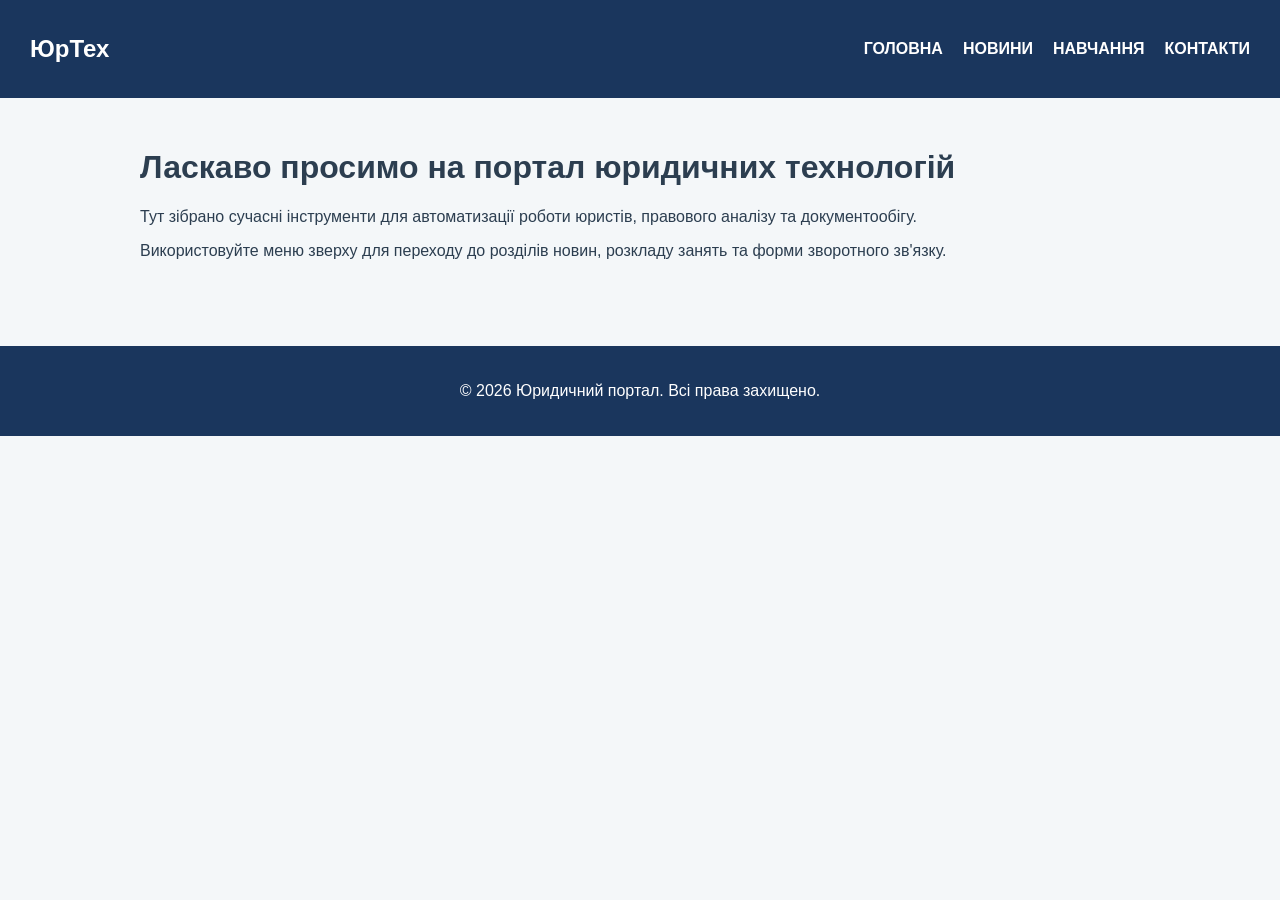
<file: index.html>
<!DOCTYPE html>
<html lang="uk">
<head>
    <meta charset="UTF-8">
    <meta name="viewport" content="width=device-width, initial-scale=1.0">
    <title>Юридичні технології - Головна</title>
    <!-- Підключення стилів із папки CSS -->
    <link rel="stylesheet" href="./CSS/main.css">
</head>
<body>

    <!-- Шапка сайту з горизонтальним меню -->
    <header>
        <h2>ЮрТех</h2>
        <nav>
            <ul>
                <li><a href="index.html">ГОЛОВНА</a></li>
                <li><a href="news.html">НОВИНИ</a></li>
                <li><a href="education.html">НАВЧАННЯ</a></li>
                <li><a href="contacts.html">КОНТАКТИ</a></li>
            </ul>
        </nav>
    </header>

    <!-- Основний вміст головної сторінки -->
    <main>
        <h1>Ласкаво просимо на портал юридичних технологій</h1>
        <p>Тут зібрано сучасні інструменти для автоматизації роботи юристів, правового аналізу та документообігу.</p>
        <p>Використовуйте меню зверху для переходу до розділів новин, розкладу занять та форми зворотного зв'язку.</p>
    </main>

    <!-- Підвал сайту -->
    <footer>
        <p>© 2026 Юридичний портал. Всі права захищено.</p>
    </footer>

</body>
</html>
</file>
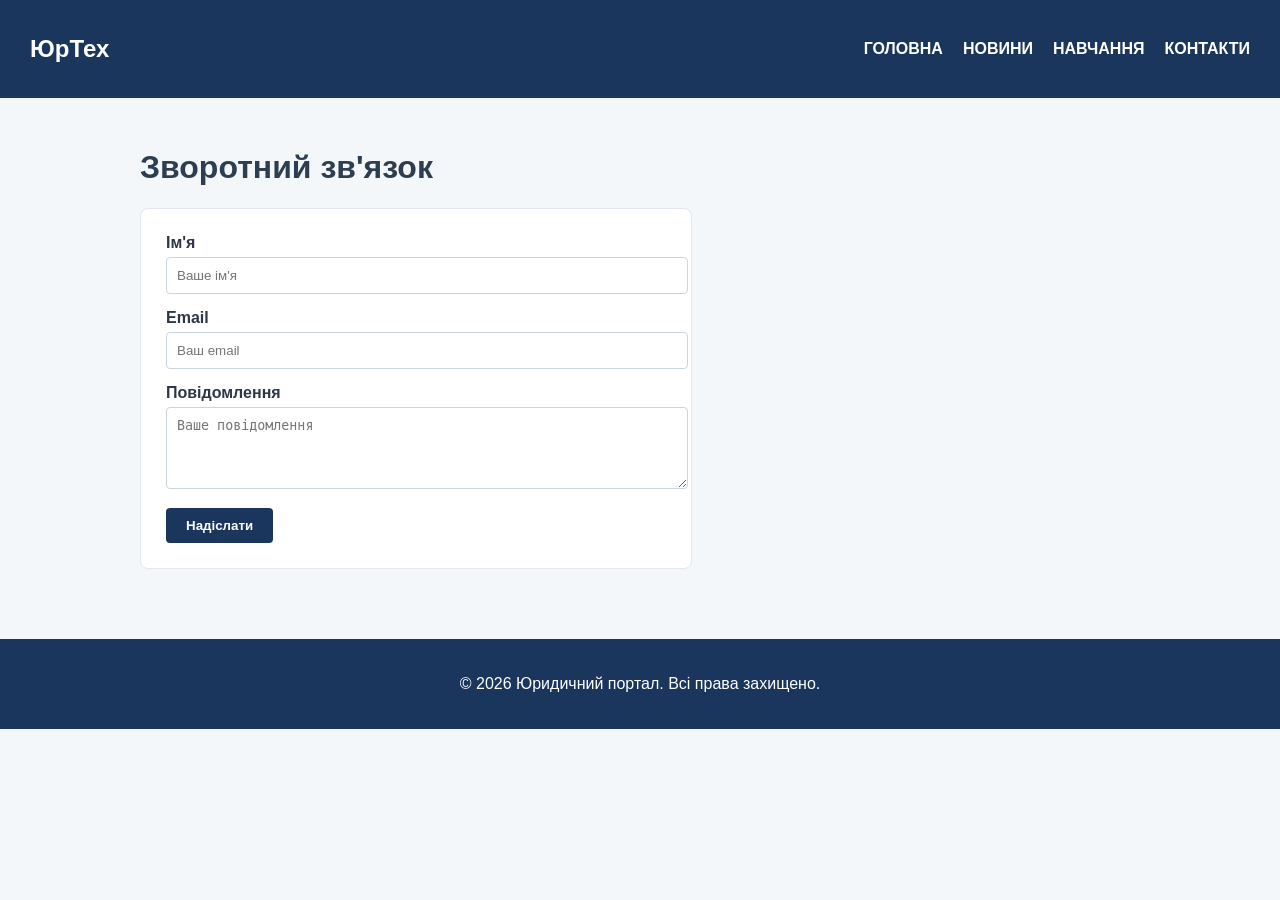
<file: contacts.html>
<!DOCTYPE html>
<html lang="uk">
<head>
    <meta charset="UTF-8">
    <meta name="viewport" content="width=device-width, initial-scale=1.0">
    <title>Контакти - Юридичний портал</title>
    <link rel="stylesheet" href="./CSS/main.css">
</head>
<body>
    <header>
        <h2>ЮрТех</h2>
        <nav>
            <ul>
                <li><a href="index.html">ГОЛОВНА</a></li>
                <li><a href="news.html">НОВИНИ</a></li>
                <li><a href="education.html">НАВЧАННЯ</a></li>
                <li><a href="contacts.html">КОНТАКТИ</a></li>
            </ul>
        </nav>
    </header>

    <main>
        <h1>Зворотний зв'язок</h1>
        <form>
            <div class="form-group">
                <label for="name">Ім'я</label>
                <input type="text" id="name" placeholder="Ваше ім'я">
            </div>
            <div class="form-group">
                <label for="email">Email</label>
                <input type="email" id="email" placeholder="Ваш email">
            </div>
            <div class="form-group">
                <label for="message">Повідомлення</label>
                <textarea id="message" rows="4" placeholder="Ваше повідомлення"></textarea>
            </div>
            <button type="submit">Надіслати</button>
        </form>
    </main>

    <footer>
        <p>© 2026 Юридичний портал. Всі права захищено.</p>
    </footer>
</body>
</html>
</file>
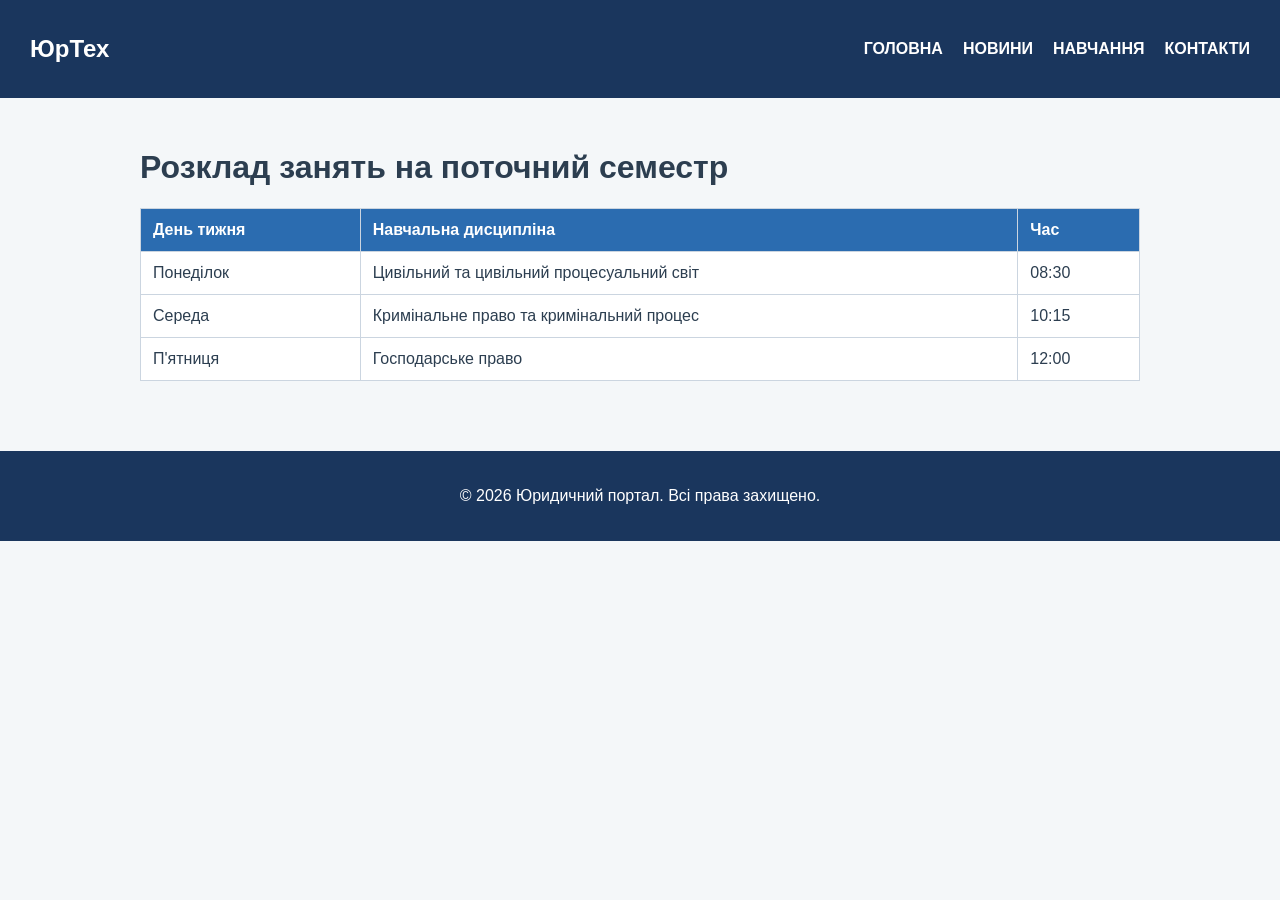
<file: education.html>
<!DOCTYPE html>
<html lang="uk">
<head>
    <meta charset="UTF-8">
    <meta name="viewport" content="width=device-width, initial-scale=1.0">
    <title>Навчання - Юридичний портал</title>
    <link rel="stylesheet" href="./CSS/main.css">
</head>
<body>
    <header>
        <h2>ЮрТех</h2>
        <nav>
            <ul>
                <li><a href="index.html">ГОЛОВНА</a></li>
                <li><a href="news.html">НОВИНИ</a></li>
                <li><a href="education.html">НАВЧАННЯ</a></li>
                <li><a href="contacts.html">КОНТАКТИ</a></li>
            </ul>
        </nav>
    </header>

    <main>
        <h1>Розклад занять на поточний семестр</h1>
        <table>
            <tr>
                <th>День тижня</th>
                <th>Навчальна дисципліна</th>
                <th>Час</th>
            </tr>
            <tr>
                <td>Понеділок</td>
                <td>Цивільний та цивільний процесуальний світ</td>
                <td>08:30</td>
            </tr>
            <tr>
                <td>Середа</td>
                <td>Кримінальне право та кримінальний процес</td>
                <td>10:15</td>
            </tr>
            <tr>
                <td>П'ятниця</td>
                <td>Господарське право</td>
                <td>12:00</td>
            </tr>
        </table>
    </main>

    <footer>
        <p>© 2026 Юридичний портал. Всі права захищено.</p>
    </footer>
</body>
</html>
</file>
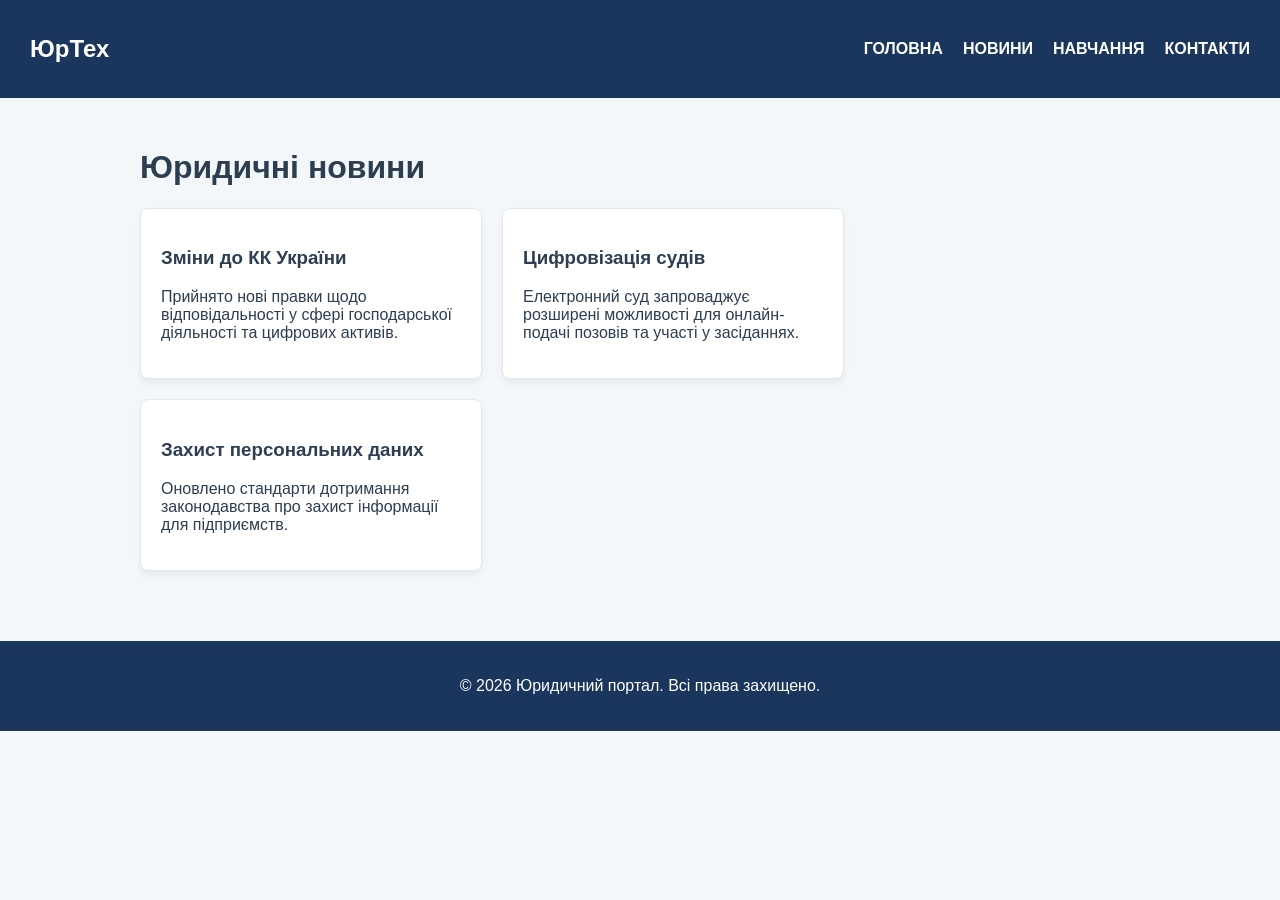
<file: news.html>
<!DOCTYPE html>
<html lang="uk">
<head>
    <meta charset="UTF-8">
    <meta name="viewport" content="width=device-width, initial-scale=1.0">
    <title>Новини - Юридичний портал</title>
    <link rel="stylesheet" href="./CSS/main.css">
</head>
<body>
    <header>
        <h2>ЮрТех</h2>
        <nav>
            <ul>
                <li><a href="index.html">ГОЛОВНА</a></li>
                <li><a href="news.html">НОВИНИ</a></li>
                <li><a href="education.html">НАВЧАННЯ</a></li>
                <li><a href="contacts.html">КОНТАКТИ</a></li>
            </ul>
        </nav>
    </header>

    <main>
        <h1>Юридичні новини</h1>
        <div class="card-container">
            <div class="card">
                <h3>Зміни до КК України</h3>
                <p>Прийнято нові правки щодо відповідальності у сфері господарської діяльності та цифрових активів.</p>
            </div>
            <div class="card">
                <h3>Цифровізація судів</h3>
                <p>Електронний суд запроваджує розширені можливості для онлайн-подачі позовів та участі у засіданнях.</p>
            </div>
            <div class="card">
                <h3>Захист персональних даних</h3>
                <p>Оновлено стандарти дотримання законодавства про захист інформації для підприємств.</p>
            </div>
        </div>
    </main>

    <footer>
        <p>© 2026 Юридичний портал. Всі права захищено.</p>
    </footer>
</body>
</html>
</file>
<file: CSS/main.css>
body {
    background-color: #f4f7f9;
    font-family: 'Segoe UI', Tahoma, Geneva, Verdana, sans-serif;
    color: #2c3e50;
    margin: 0;
    padding: 0;
}

header {
    background-color: #1a365d;
    padding: 15px 30px;
    color: #ffffff;
    display: flex;
    justify-content: space-between;
    align-items: center;
}

nav ul {
    list-style: none;
    margin: 0;
    padding: 0;
    display: flex;
}

nav ul li {
    margin-left: 20px;
}

nav ul li a {
    color: #ffffff;
    text-decoration: none;
    font-weight: 600;
    transition: color 0.3s;
}

nav ul li a:hover {
    color: #63b3ed;
}

main {
    padding: 30px;
    max-width: 1000px;
    margin: 0 auto;
}

.card-container {
    display: flex;
    gap: 20px;
    flex-wrap: wrap;
    margin-top: 20px;
}

.card {
    background: #ffffff;
    border: 1px solid #e2e8f0;
    border-radius: 8px;
    padding: 20px;
    width: 30%;
    box-shadow: 0 4px 6px rgba(0,0,0,0.05);
}

table {
    width: 100%;
    border-collapse: collapse;
    margin-top: 20px;
    background: #ffffff;
}

th, td {
    border: 1px solid #cbd5e0;
    padding: 12px;
    text-align: left;
}

th {
    background-color: #2b6cb0;
    color: white;
}

form {
    background: #ffffff;
    padding: 25px;
    border-radius: 8px;
    border: 1px solid #e2e8f0;
    max-width: 500px;
}

.form-group {
    margin-bottom: 15px;
}

.form-group label {
    display: block;
    font-weight: bold;
    margin-bottom: 5px;
    color: #2d3748;
}

.form-group input, .form-group textarea {
    width: 100%;
    padding: 10px;
    border: 1px solid #cbd5e0;
    border-radius: 4px;
}

button[type="submit"] {
    background-color: #1a365d;
    color: white;
    border: none;
    padding: 10px 20px;
    border-radius: 4px;
    cursor: pointer;
    font-weight: bold;
}

button[type="submit"]:hover {
    background-color: #2b6cb0;
}

footer {
    text-align: center;
    padding: 20px;
    background-color: #1a365d;
    color: white;
    margin-top: 40px;
}
</file>
